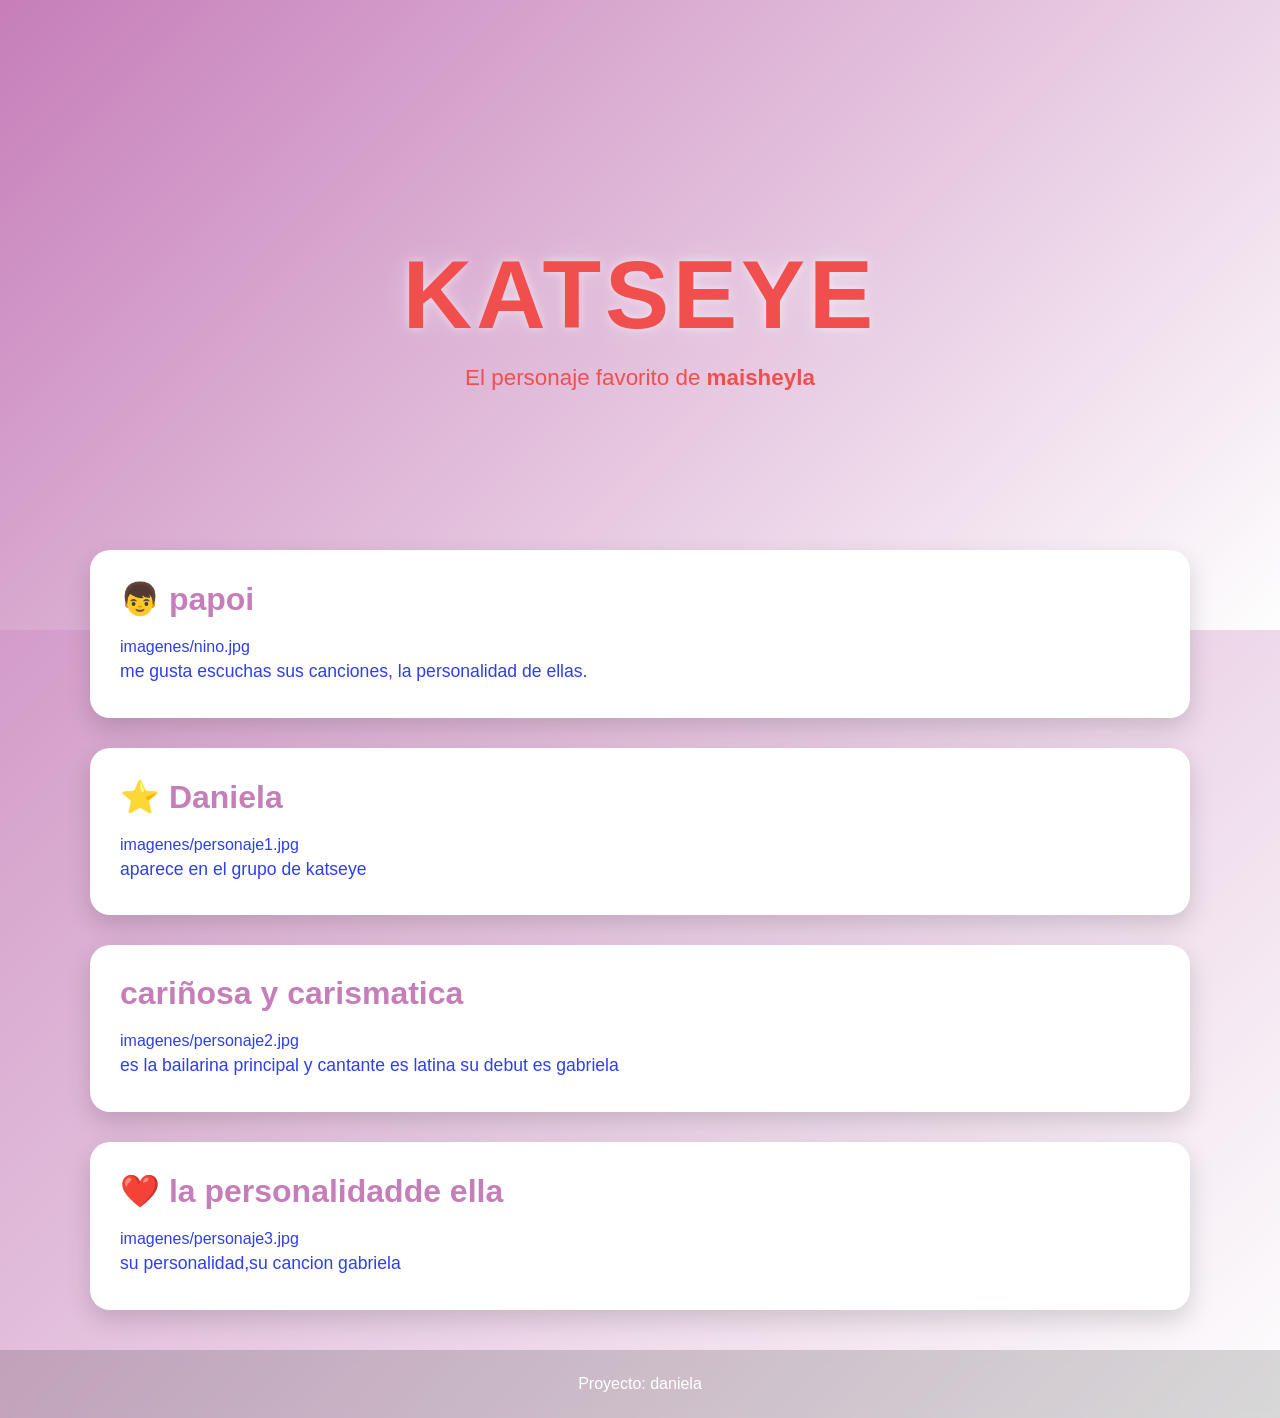
<file: docs/personajeFavorito/index.html>
<!DOCTYPE html>
<html lang="es">

<head>
    <meta charset="UTF-8">
    <meta name="viewport" content="width=device-width, initial-scale=1.0">
    <title>katseye</title>
    <link rel="stylesheet" href="style.css">
</head>

<body>

    <header class="hero">
        <div class="hero-content">
            <h1>katseye</h1>
            <p>El personaje favorito de <strong>maisheyla</strong></p>
        </div>
    </header>

    <main>

        <section class="card">
            <h2>👦 papoi</h2>
            imagenes/nino.jpg

            <p>
                me gusta escuchas sus canciones,
                la personalidad de ellas.
            

                
            </p>
        </section>

        <section class="card">
            <h2>⭐ Daniela</h2>
            imagenes/personaje1.jpg

            <p>
                aparece en el grupo de katseye
                
            </p>
        </section>

        <section class="card">
            <h2>cariñosa y carismatica</h2>
            imagenes/personaje2.jpg

            <p>
                es la bailarina principal y cantante
                es latina su debut es gabriela
            </p>
        </section>

        <section class="card">
            <h2>❤️ la personalidadde ella</h2>
            imagenes/personaje3.jpg

            <p>
                su personalidad,su cancion gabriela
                
            </p>
        </section>

    </main>

    <footer>
        <p>Proyecto: daniela</p>
    </footer>

</body>

</html>
</file>
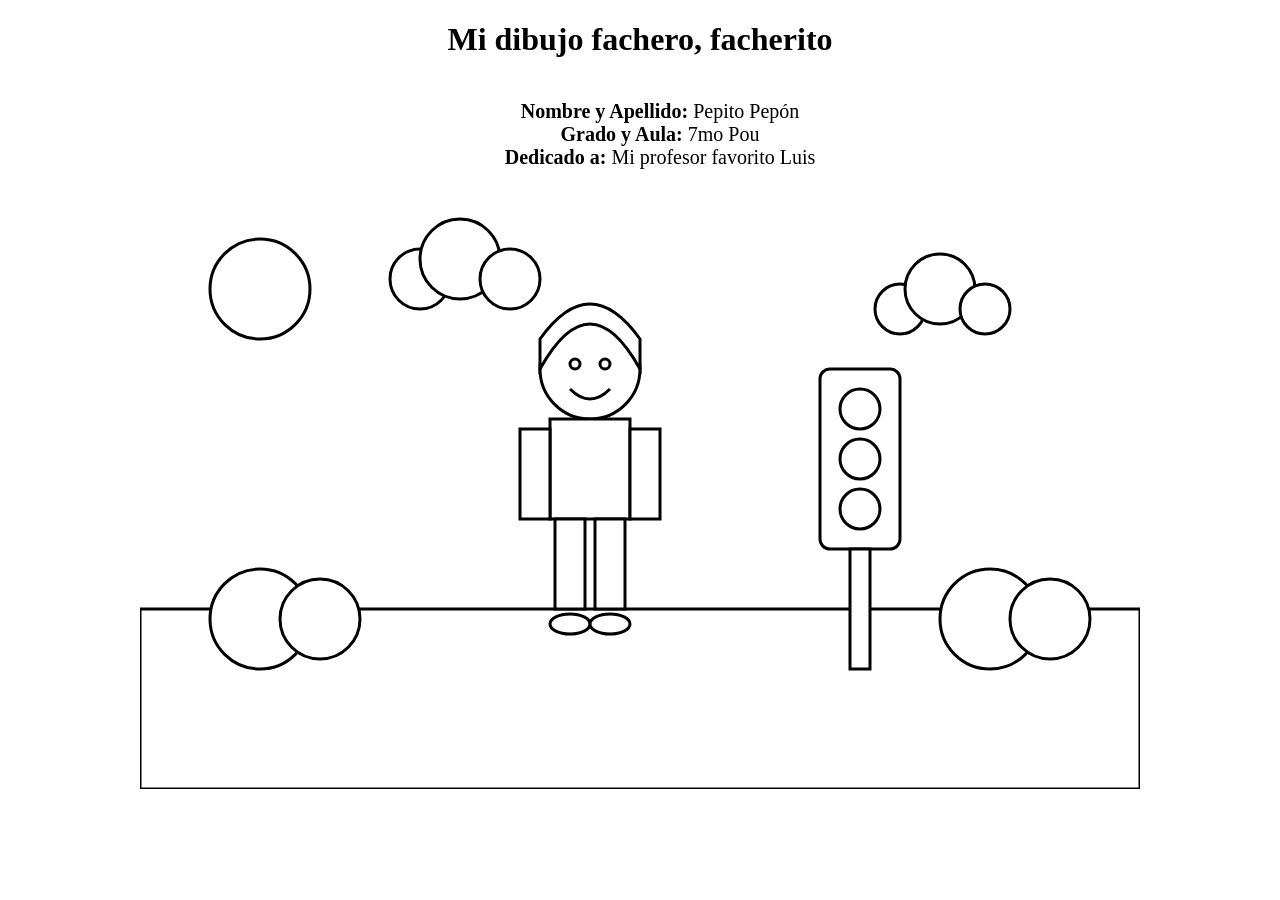
<file: docs/semaforoRGB/index.html>
<!DOCTYPE html>
<html lang="es">
<head>
    <meta charset="UTF-8">
    <title>Dibujo para colorear</title>
    <link rel="stylesheet" href="estilos.css">
</head>
<body>
<h1>Mi dibujo fachero, facherito</h1>
<ul>
  <li><strong>Nombre y Apellido:</strong> Pepito Pepón</li>
  <li><strong>Grado y Aula:</strong> 7mo Pou</li>
  <li><strong>Dedicado a:</strong> Mi profesor favorito Luis</li>
</ul>
<svg viewBox="0 0 1000 600" class="dibujo cielo">

    <!-- Sol -->
    <circle class="sol" cx="120" cy="100" r="50"/>

    <!-- Nubes -->
    <g class="nube">
        <circle class="nube-cuerpo" cx="280" cy="90" r="30"/>
        <circle class="nube-cuerpo" cx="320" cy="70" r="40"/>
        <circle class="nube-cuerpo" cx="370" cy="90" r="30"/>
    </g>

    <g class="nube">
        <circle class="nube-cuerpo" cx="760" cy="120" r="25"/>
        <circle class="nube-cuerpo" cx="800" cy="100" r="35"/>
        <circle class="nube-cuerpo" cx="845" cy="120" r="25"/>
    </g>

    <!-- Césped -->
    <rect class="cesped" x="0" y="420" width="1000" height="180"/>

    <!-- Arbustos -->
    <circle class="arbusto" cx="120" cy="430" r="50"/>
    <circle class="arbusto" cx="180" cy="430" r="40"/>

    <circle class="arbusto" cx="850" cy="430" r="50"/>
    <circle class="arbusto" cx="910" cy="430" r="40"/>

    <!-- Semáforo -->
    <g class="semaforo">

        <rect class="cuerpo-semaforo"
              x="680"
              y="180"
              width="80"
              height="180"
              rx="10"/>

        <circle class="luz-roja"
                cx="720"
                cy="220"
                r="20"/>

        <circle class="luz-amarilla"
                cx="720"
                cy="270"
                r="20"/>

        <circle class="luz-verde"
                cx="720"
                cy="320"
                r="20"/>

        <rect class="palo-semaforo"
              x="710"
              y="360"
              width="20"
              height="120"/>

    </g>

    <!-- Persona -->

    <!-- Cabeza -->
    <circle class="piel"
            cx="450"
            cy="180"
            r="50"/>

    <!-- Cabello -->
    <path class="cabello"
          d="M400 180
             Q450 90 500 180
             L500 150
             Q450 80 400 150 Z"/>

    <!-- Ojos -->
    <circle class="ojo"
            cx="435"
            cy="175"
            r="5"/>

    <circle class="ojo"
            cx="465"
            cy="175"
            r="5"/>

    <!-- Sonrisa -->
    <path class="boca"
          d="M430 200 Q450 220 470 200"/>

    <!-- Polo -->
    <rect class="polo"
          x="410"
          y="230"
          width="80"
          height="100"/>

    <!-- Brazos -->
    <rect class="piel"
          x="380"
          y="240"
          width="30"
          height="90"/>

    <rect class="piel"
          x="490"
          y="240"
          width="30"
          height="90"/>

    <!-- Pantalón -->
    <rect class="pantalon"
          x="415"
          y="330"
          width="30"
          height="90"/>

    <rect class="pantalon"
          x="455"
          y="330"
          width="30"
          height="90"/>

    <!-- Zapatos -->
    <ellipse class="zapato"
             cx="430"
             cy="435"
             rx="20"
             ry="10"/>

    <ellipse class="zapato"
             cx="470"
             cy="435"
             rx="20"
             ry="10"/>

</svg>

</body>
</html>
</file>
<file: docs/personajeFavorito/style.css>
/*======================================
  PALETA DE COLORES
======================================*/
:root {
    --color-primario: #c67eb9;
    --color-secundario: #fefefe;
}

/*======================================
  CONFIGURACIÓN GENERAL
======================================*/
* {
    margin: 0;
    padding: 0;
    box-sizing: border-box;
}

body {
    font-family: "Segoe UI", Arial, sans-serif;

    background: linear-gradient(
        135deg,
        var(--color-primario),
        var(--color-secundario)
    );

    min-height: 100vh;
    color: #2d3ef3;
}

/*======================================
  HERO
======================================*/
.hero {
    height: 70vh;

    display: flex;
    justify-content: center;
    align-items: center;

    text-align: center;

    background: linear-gradient(
        135deg,
        var(--color-primario),
        var(--color-secundario)
    );

    color: rgb(241, 78, 78);
}

.hero-content {
    animation: aparecer 1.5s ease;
}

.hero h1 {
    font-size: clamp(3rem, 8vw, 6rem);
    letter-spacing: 4px;
    text-transform: uppercase;

    text-shadow:
        0 0 10px rgba(255,255,255,.5),
        0 0 30px rgba(255,255,255,.3);

    animation: flotar 3s ease-in-out infinite;
}

.hero p {
    font-size: 1.4rem;
    margin-top: 15px;
}

/*======================================
  CONTENEDOR
======================================*/
main {
    width: 90%;
    max-width: 1100px;

    margin: -80px auto 40px;
}

/*======================================
  TARJETAS
======================================*/
.card {
    background: white;

    margin-bottom: 30px;
    padding: 30px;

    border-radius: 20px;

    box-shadow: 0 10px 25px rgba(0,0,0,.15);

    transition: .3s;
}

.card:hover {
    transform: translateY(-8px);
}

.card h2 {
    color: var(--color-primario);
    margin-bottom: 20px;
    font-size: 2rem;
}

.card img {
    width: 100%;
    max-width: 450px;

    display: block;
    margin: 20px auto;

    border-radius: 15px;

    transition: .4s;
}

.card img:hover {
    transform: scale(1.05);
}

.card p {
    font-size: 1.1rem;
    line-height: 1.8;
}

/*======================================
  FOOTER
======================================*/
footer {
    text-align: center;

    padding: 25px;

    color: white;

    background: rgba(0,0,0,.15);

    backdrop-filter: blur(5px);
}

/*======================================
  ANIMACIONES
======================================*/
@keyframes aparecer {
    from {
        opacity: 0;
        transform: translateY(40px);
    }

    to {
        opacity: 1;
        transform: translateY(0);
    }
}

@keyframes flotar {
    0% {
        transform: translateY(0);
    }

    50% {
        transform: translateY(-10px);
    }

    100% {
        transform: translateY(0);
    }
}

/*======================================
  RESPONSIVE
======================================*/
@media (max-width: 768px) {

    .hero {
        height: 55vh;
    }

    .hero p {
        font-size: 1rem;
    }

    .card {
        padding: 20px;
    }

    .card h2 {
        font-size: 1.5rem;
    }
}
</file>
<file: docs/semaforoRGB/estilos.css>
body{
    margin:0;
    display:flex;
    justify-content:center;
    background:white;
    flex-direction: column;
    align-items: center;

}
h1 {
  text-align: center;
}
ul {
  list-style-type: none;
  display: flex;
  flex-direction: column;
  align-items: center;
  font-size: 20px;
}
.dibujo{
    width:1000px;
}

.cielo,
.sol,
.nube-cuerpo,
.cesped,
.arbusto,
.cuerpo-semaforo,
.luz-roja,
.luz-amarilla,
.luz-verde,
.palo-semaforo,
.piel,
.cabello,
.ojo,
.polo,
.pantalon,
.zapato{
    fill:white;
    stroke:black;
    stroke-width:3;
}
</file>
